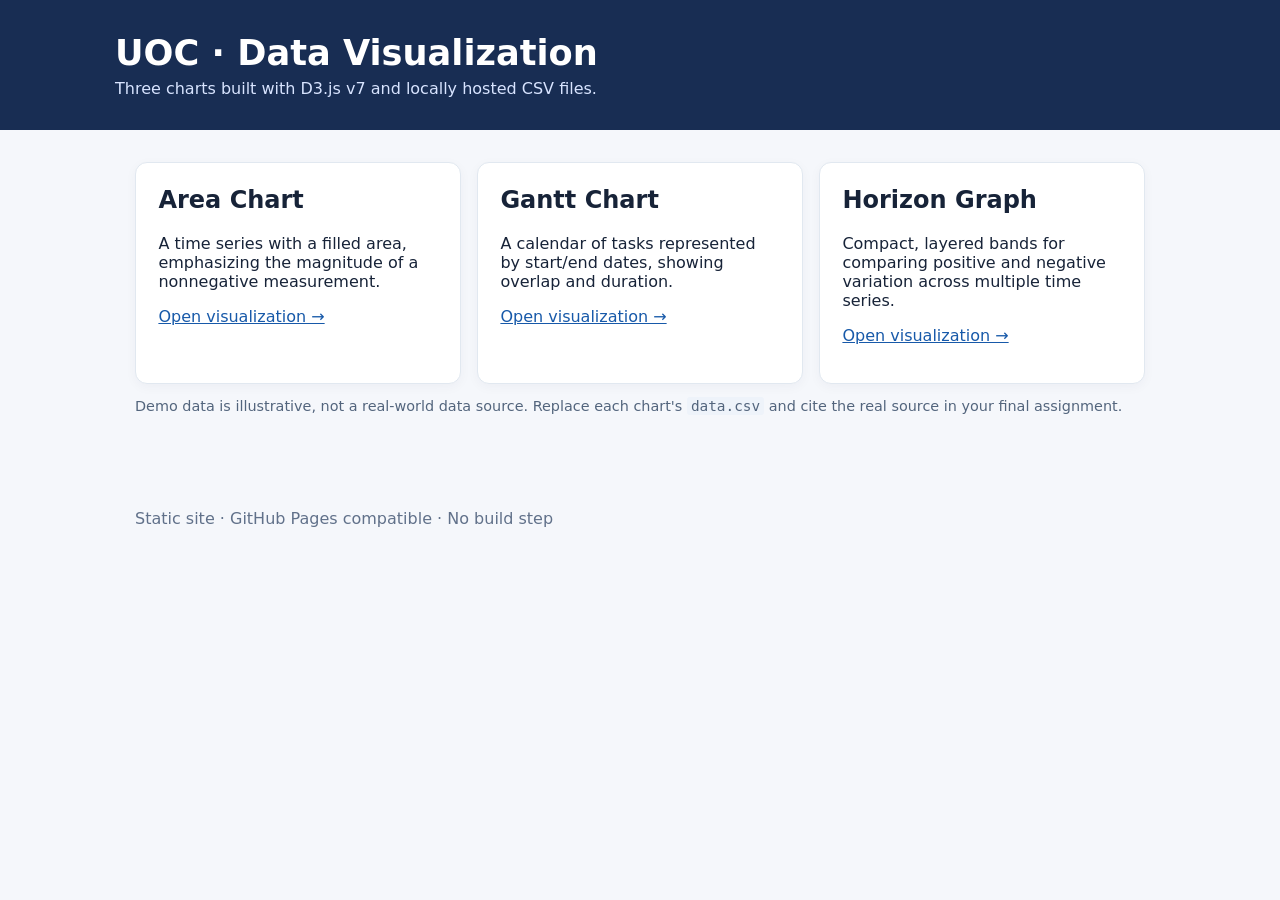
<file: index.html>
<!doctype html>
<html lang="en">
<head>
  <meta charset="UTF-8">
  <meta name="viewport" content="width=device-width,initial-scale=1">
  <title>UOC — D3 Data Visualization</title>
  <link rel="stylesheet" href="./assets/styles.css">
</head>
<body>
  <header>
    <h1>UOC · Data Visualization</h1>
    <p>Three charts built with D3.js v7 and locally hosted CSV files.</p>
  </header>
  <main>
    <div class="cards">
      <article class="card">
        <h2>Area Chart</h2>
        <p>A time series with a filled area, emphasizing the magnitude of a nonnegative measurement.</p>
        <p><a href="./area-chart/">Open visualization →</a></p>
      </article>
      <article class="card">
        <h2>Gantt Chart</h2>
        <p>A calendar of tasks represented by start/end dates, showing overlap and duration.</p>
        <p><a href="./gantt-chart/">Open visualization →</a></p>
      </article>
      <article class="card">
        <h2>Horizon Graph</h2>
        <p>Compact, layered bands for comparing positive and negative variation across multiple time series.</p>
        <p><a href="./horizon-graph/">Open visualization →</a></p>
      </article>
    </div>
    <p class="hint">
      Demo data is illustrative, not a real-world data source.
      Replace each chart's <code>data.csv</code> and cite the real source in your final assignment.
    </p>
  </main>
  <footer>Static site · GitHub Pages compatible · No build step</footer>
</body>
</html>
</file>
<file: assets/styles.css>
:root { font-family: system-ui, -apple-system, Segoe UI, sans-serif; color: #172338; background: #f5f7fb; }
* { box-sizing: border-box; }
body { margin: 0; }
header { background: #182d53; color: #fff; padding: 2rem max(1.25rem, calc((100vw - 1050px)/2)); }
header h1 { margin: 0 0 .4rem; font-size: clamp(1.5rem, 3vw, 2.2rem); }
header p { margin: 0; color: #d8e4ff; }
nav { margin-top: 1rem; display: flex; flex-wrap: wrap; gap: 1rem; }
nav a { color: #e6f0ff; }
main { max-width: 1050px; margin: 2rem auto; padding: 0 1.25rem 3rem; }
a { color: #1759a9; }
.cards { display: grid; grid-template-columns: repeat(auto-fit, minmax(230px, 1fr)); gap: 1rem; }
.card, .panel { background: white; border: 1px solid #e1e8f0; border-radius: 12px; padding: 1.4rem; box-shadow: 0 3px 12px #13264d0a; }
.card h2 { margin-top: 0; }
.chart-host { width: 100%; overflow-x: auto; margin-top: 1rem; }
.chart-host svg { display: block; max-width: 100%; height: auto; }
.axis text { fill: #506078; font-size: 12px; }
.axis path, .axis line { stroke: #aebbd0; }
.grid line { stroke: #e5ebf3; }
.grid path { display: none; }
.hint { font-size: .9rem; color: #53657d; }
.error { color: #ad2525; font-weight: 600; }
.tooltip { position: fixed; pointer-events: none; padding: 7px 10px; background: #152742; color: #fff; border-radius: 6px; font-size: 12px; opacity: 0; z-index: 10; }
.legend { display: flex; gap: 1rem; flex-wrap: wrap; font-size: .85rem; margin: .7rem 0; }
.legend span { display: inline-flex; align-items: center; gap: .4rem; }
.swatch { display: inline-block; width: 13px; height: 13px; border-radius: 2px; }
code { background: #eef3fa; padding: 1px 4px; border-radius: 3px; }
footer { max-width: 1050px; padding: 0 1.25rem 2rem; margin: auto; color: #61718a; }
</file>
